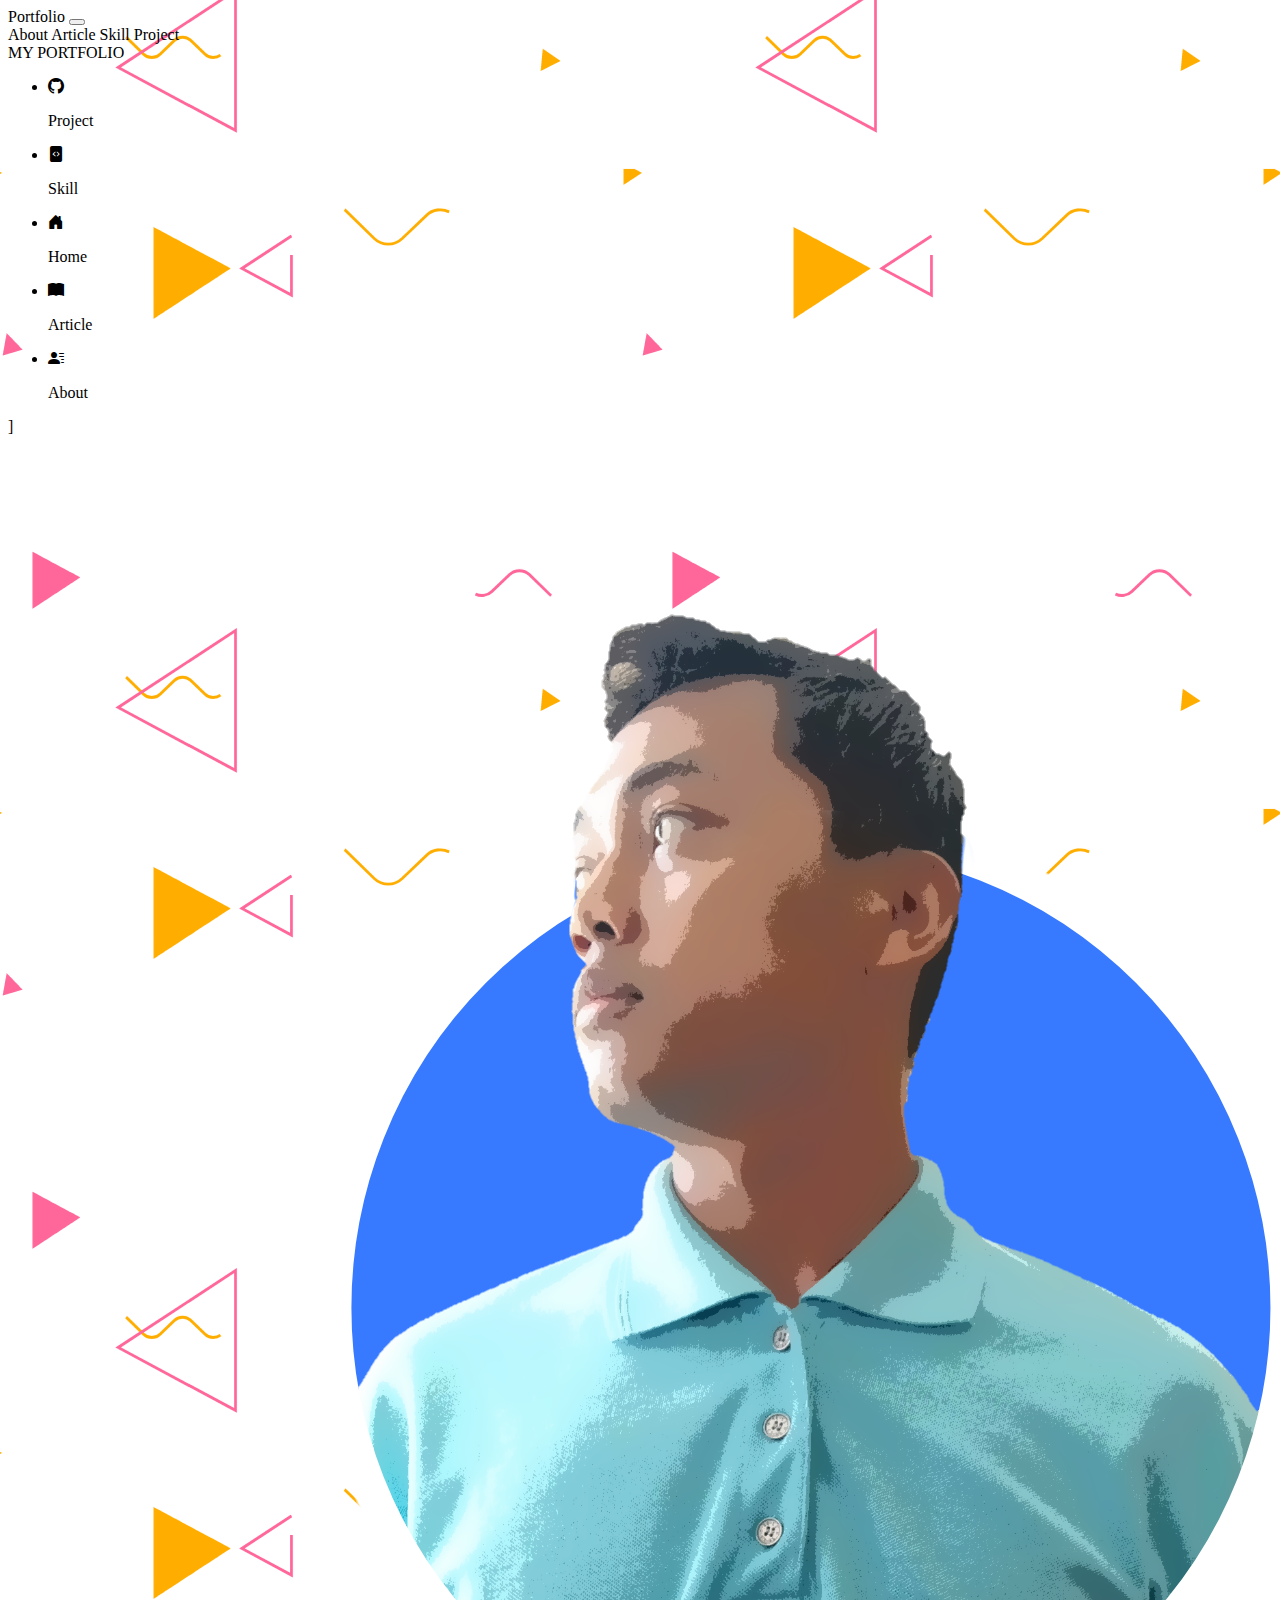
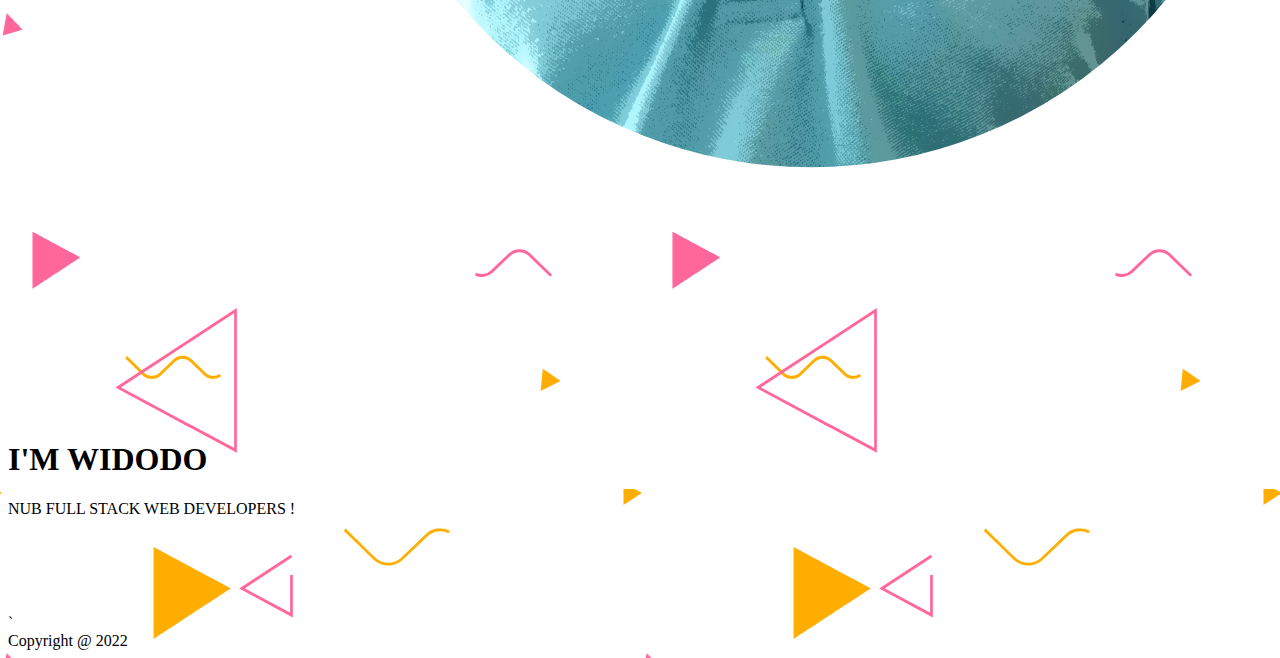
<file: index.html>
<!DOCTYPE html>
<html lang="en">
  <head>
    <meta charset="utf-8" />
    <meta name="viewport" content="width=device-width, initial-scale=1" />
    <title>Portfolio - Widodo</title>
    <script type="text/javascript" src="jquery.js"></script>
    <link rel="stylesheet" href="https://cdn.jsdelivr.net/npm/bootstrap-icons@1.9.1/font/bootstrap-icons.css" />
    <link rel="stylesheet" href="style.css" />
    <link href="https://cdn.jsdelivr.net/npm/bootstrap@5.2.1/dist/css/bootstrap.min.css" rel="stylesheet" integrity="sha384-iYQeCzEYFbKjA/T2uDLTpkwGzCiq6soy8tYaI1GyVh/UjpbCx/TYkiZhlZB6+fzT" crossorigin="anonymous" />
  </head>
  <body id="body">
    <!-- NAVBAR TOP DESKTOP-->
    <nav class="navbar navbar-expand-lg bg-primary navbar-dark d-none d-sm-none d-md-block shadow p-3 mb-5 fixed-top">
      <div class="container-fluid">
        <a class="navbar-brand" id="homemenu">Portfolio</a>
        <button class="navbar-toggler" type="button" data-bs-toggle="collapse" data-bs-target="#navbarNavAltMarkup" aria-controls="navbarNavAltMarkup" aria-expanded="false" aria-label="Toggle navigation">
          <span class="navbar-toggler-icon"></span>
        </button>
        <div class="collapse navbar-collapse" id="navbarNavAltMarkup">
          <div class="navbar-nav">
            <a class="nav-link active" id="aboutmenu">About</a>
            <a class="nav-link active" id="articlemenu">Article</a>
            <a class="nav-link active" id="skillmenu">Skill</a>
            <a class="nav-link active" id="projectmenu">Project</a>
          </div>
        </div>
      </div>
    </nav>
    <!-- END NAVBAR DESKTOP -->
    <!-- NAVBAR TOP MOBILE-->
    <nav class="navbar bg-primary navbar-dark justify-content-center d-md-none shadow p-3 mb-5 fixed-top">
      <div class="container-fluid justify-content-center">
        <a class="nav-link navbar-brand h2" id="homemenu"> MY PORTFOLIO </a>
      </div>
    </nav>
    <!-- END NAVBAR TOP MOBILE -->
    <!-- BOTTOM NAV MOBILE -->
    <div class="menu" id="menu">
      <ul class="nav justify-content-center fixed-bottom bg-primary navbar-expand-lg text-center d-md-none">
        <li class="nav-item">
          <a class="nav-link text-white" id="projectmenu"
            ><i class="bi bi-github"></i>
            <p>Project</p></a
          >
        </li>
        <li class="nav-item">
          <a class="nav-link active text-white" id="skillmenu"
            ><i class="bi bi-file-code-fill"></i>
            <p>Skill</p>
          </a>
        </li>
        <li class="nav-item">
          <a class="nav-link active text-white" id="homemenu"
            ><i class="bi bi-house-door-fill"></i>
            <p>Home</p></a
          >
        </li>
        <li class="nav-item">
          <a class="nav-link active text-white" id="articlemenu"
            ><i class="bi bi-book-fill"></i>
            <p>Article</p></a
          >
        </li>
        <li class="nav-item">
          <a class="nav-link active text-white" id="aboutmenu"
            ><i class="bi bi-person-lines-fill"></i>
            <p>About</p></a
          >
        </li>
      </ul>
      ]
    </div>
    <!-- END BOTTOM NAV MOBILE -->

    <!-- CONTENT -->
    <div class="content"></div>

    <!-- END CONTENT -->`

    <!-- CANVA PROFIL -->

    <!-- END CANVA PROFIL -->

    <!-- FOOTER -->
    <script src="/menu.js"></script>

    <div class="footer bg-primary fixed-bottom text-center text-white border-top d-none d-sm-none d-md-block">Copyright @ 2022</div>
    <!-- END FOOTER -->
  </body>
</html>
</file>
<file: style.css>
#body {
  background-image: url(img/animation.gif);
  background-position: center;
  background-size: auto;
}

#home {
  padding-top: 5rem;
  padding-bottom: 5rem;
}

#article {
  padding-top: 4rem;
  padding-bottom: 4rem;
}

#about {
  padding-top: 4rem;
  padding-bottom: 4rem;
}

#project {
  padding-top: 4rem;
  padding-bottom: 4rem;
}

#skill {
  padding-top: 4rem;
  padding-bottom: 4rem;
}
</file>
